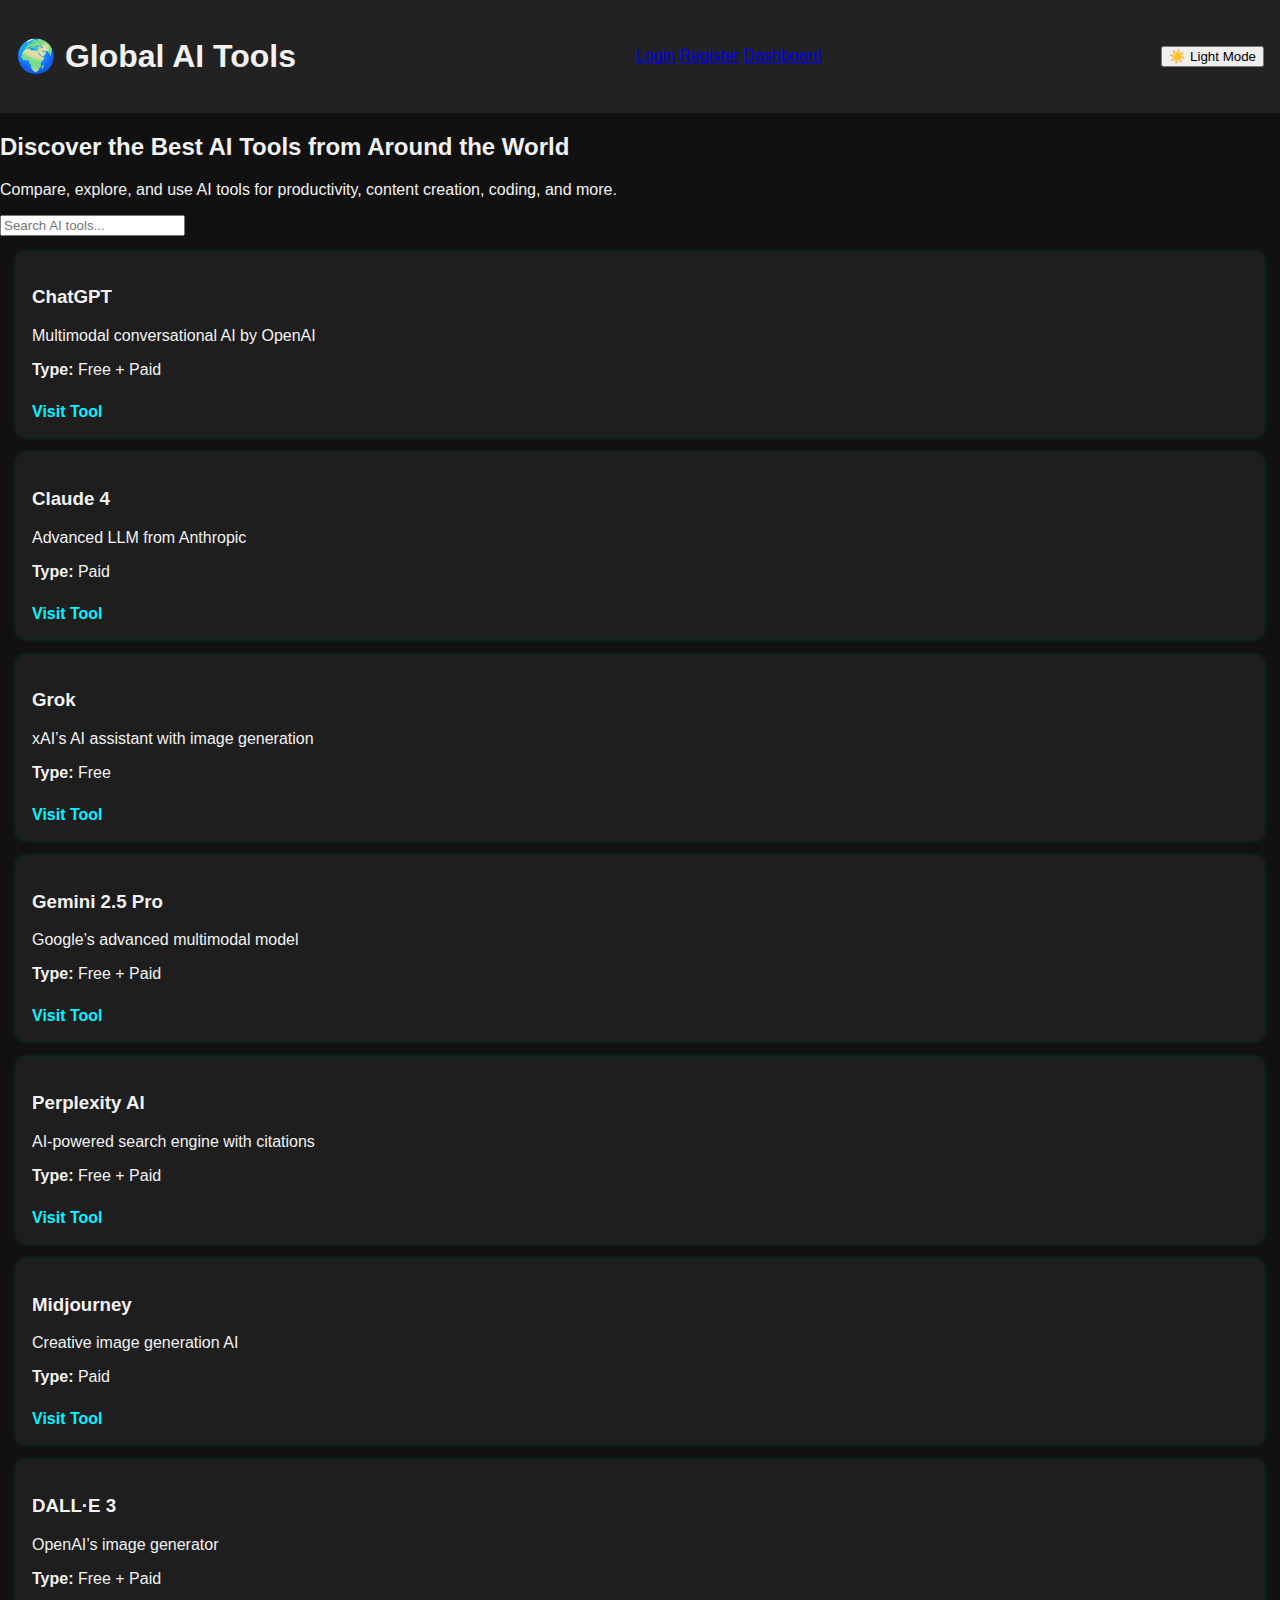
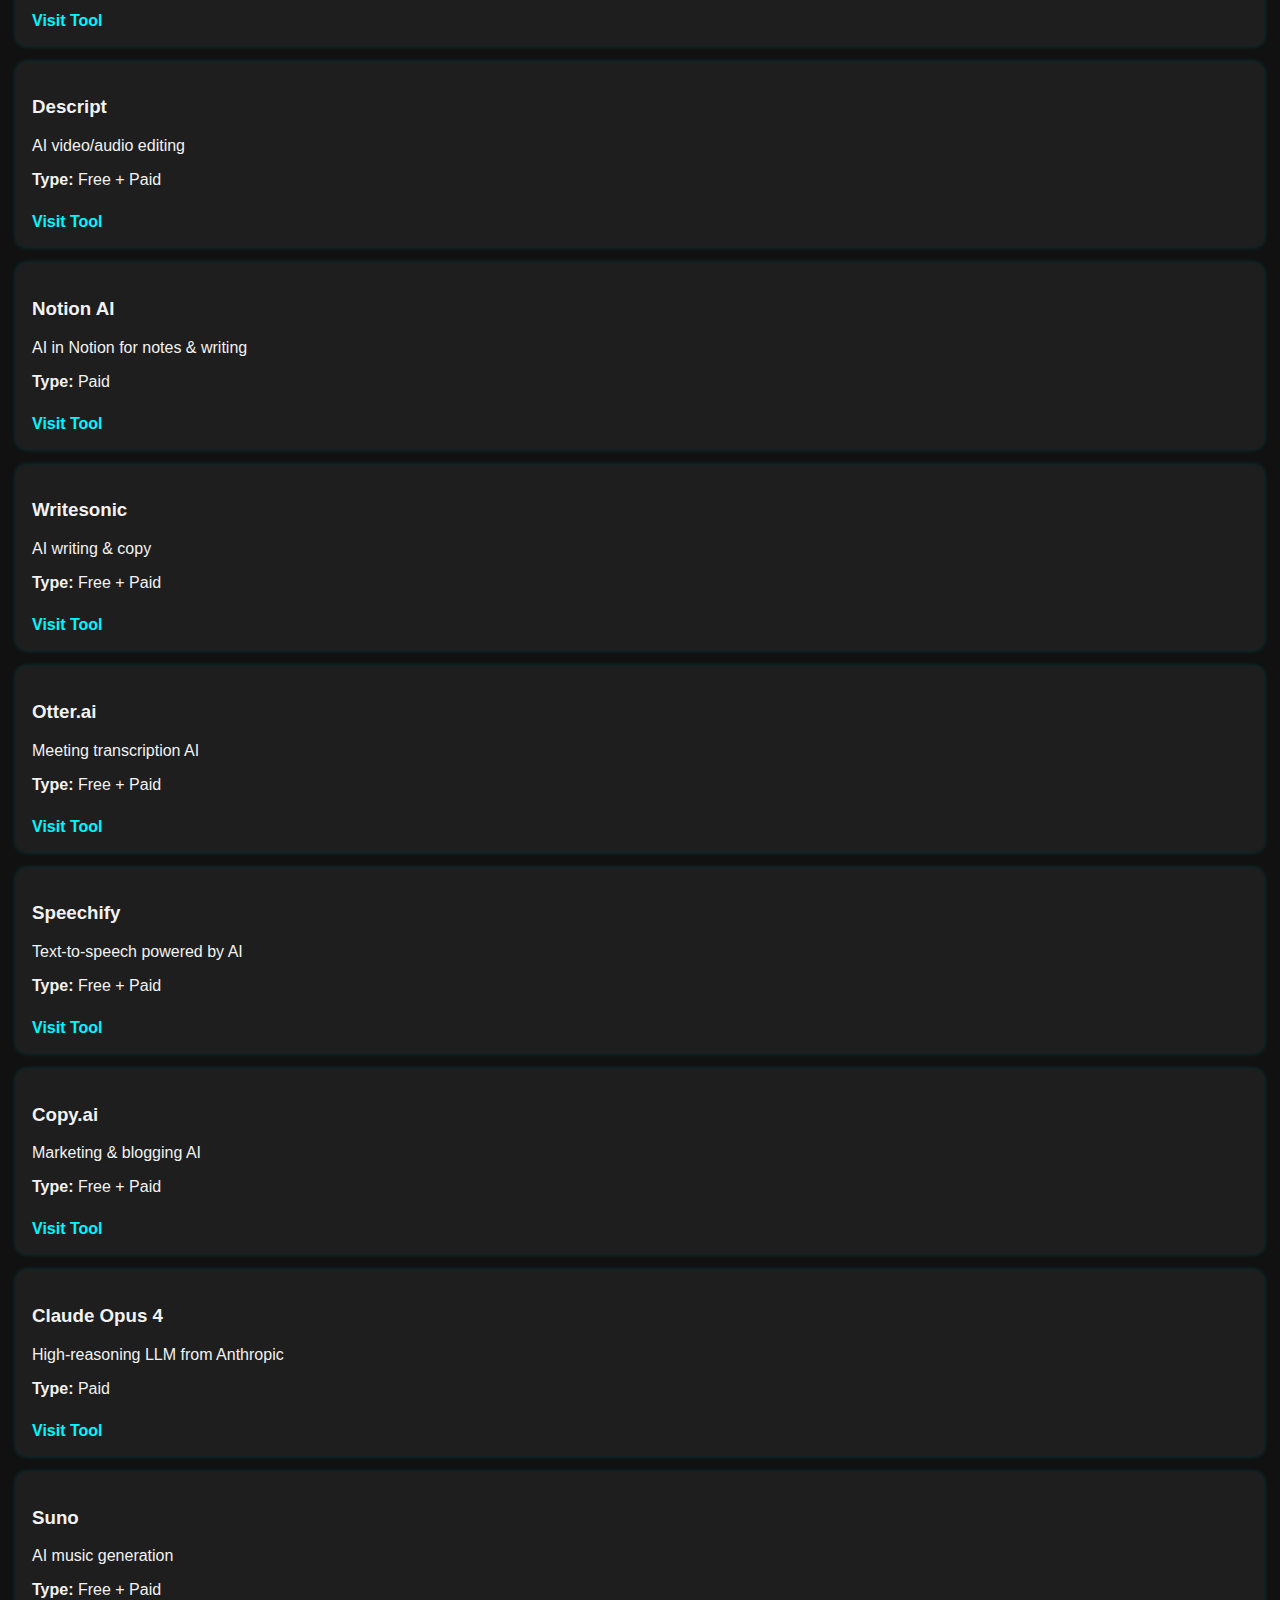
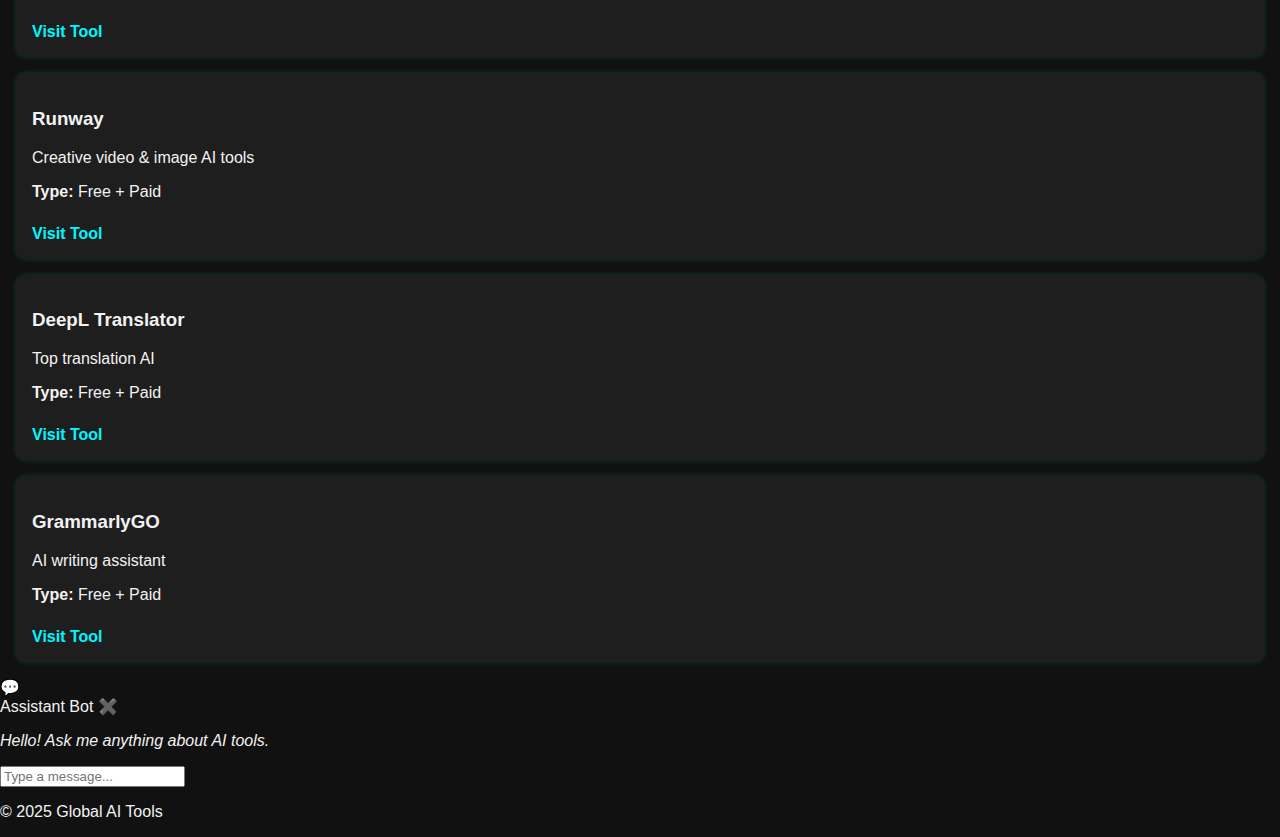
<file: index.html>
<!DOCTYPE html>
<html lang="en">
<head>
  <meta charset="UTF-8" />
  <meta name="viewport" content="width=device-width, initial-scale=1.0"/>
  <title>Global AI Tools</title>
  <link rel="stylesheet" href="style.css" />
  <script src="https://js.puter.com/v2/"></script>
</head>
<body>
  <header>
    <h1>🌍 Global AI Tools</h1>
    <nav>
      <a href="login.html">Login</a>
      <a href="register.html">Register</a>
      <a href="dashboard.html">Dashboard</a>
    </nav>
    <button id="theme-toggle" class="toggle-btn">☀️ Light Mode</button>
  </header>
  
  <section class="hero">
    <h2>Discover the Best AI Tools from Around the World</h2>
    <p>Compare, explore, and use AI tools for productivity, content creation, coding, and more.</p>
    <input type="text" id="search" placeholder="Search AI tools..." />
  </section>

  <section id="tools-container">
    <!-- JS injects tool cards here -->
  </section>

  <!-- Chatbot -->
  <div id="chatbot-button">💬</div>
  <div id="chatbot-window" class="hidden">
    <div class="chat-header">Assistant Bot <span id="close-chat">✖️</span></div>
    <div class="chat-body" id="chat-body">
      <p><em>Hello! Ask me anything about AI tools.</em></p>
    </div>
    <input type="text" id="chat-input" placeholder="Type a message..." />
  </div>

  <footer>
    <p>© 2025 Global AI Tools</p>
  </footer>

  <script src="script.js"></script>
</body>
</html>
</file>
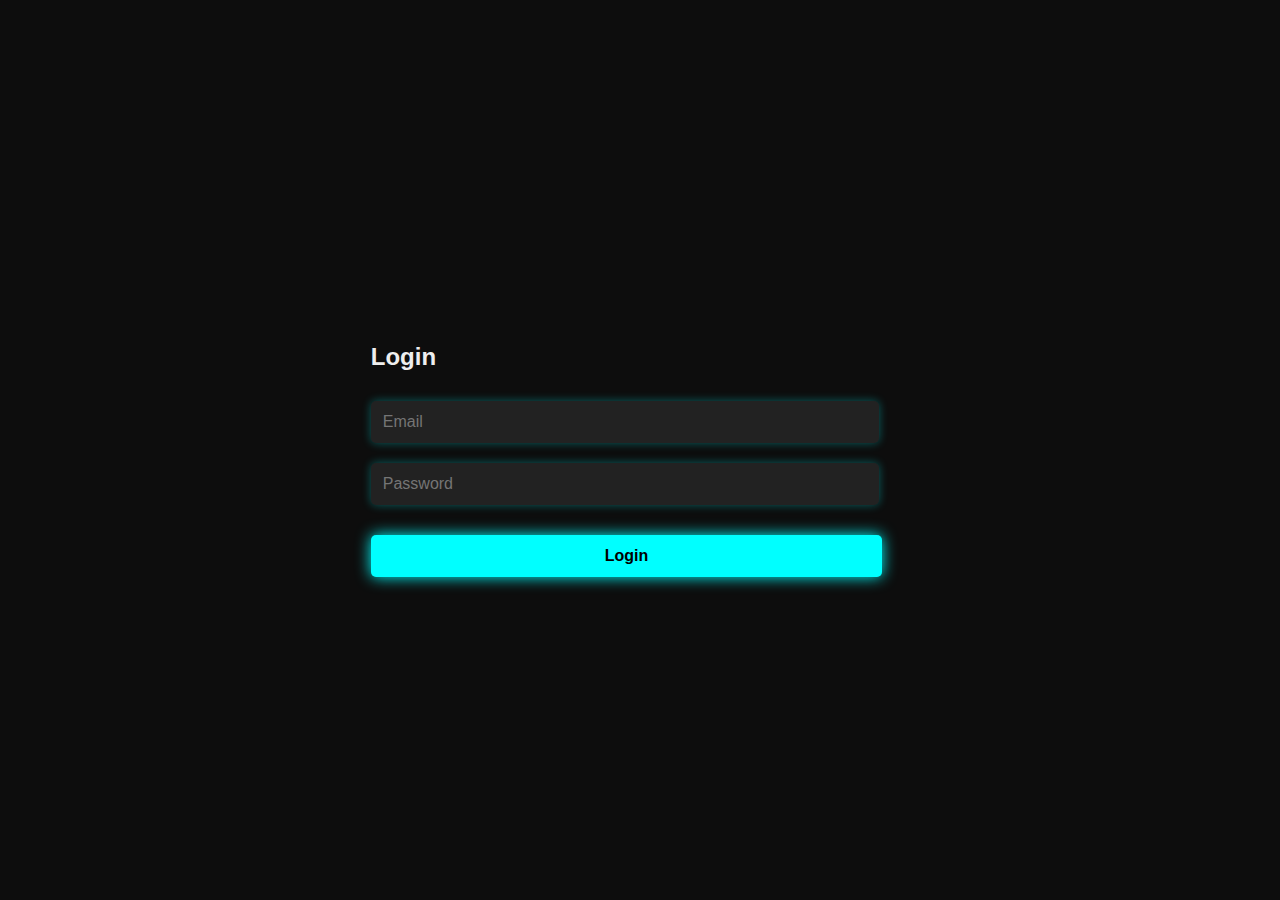
<file: login.html>
<!DOCTYPE html>
<html lang="en">
<head>
  <meta charset="UTF-8">
  <title>Login</title>
  <link rel="stylesheet" href="login.css">
  <script defer src="login.js"></script>
</head>
<body>
  <div class="form-box">
    <h2>Login</h2>
    <form id="loginForm">
      <input type="email" id="loginEmail" placeholder="Email" required>
      <input type="password" id="loginPassword" placeholder="Password" required>
      <button type="submit">Login</button>
    </form>
  </div>
</body>
</html>
</file>
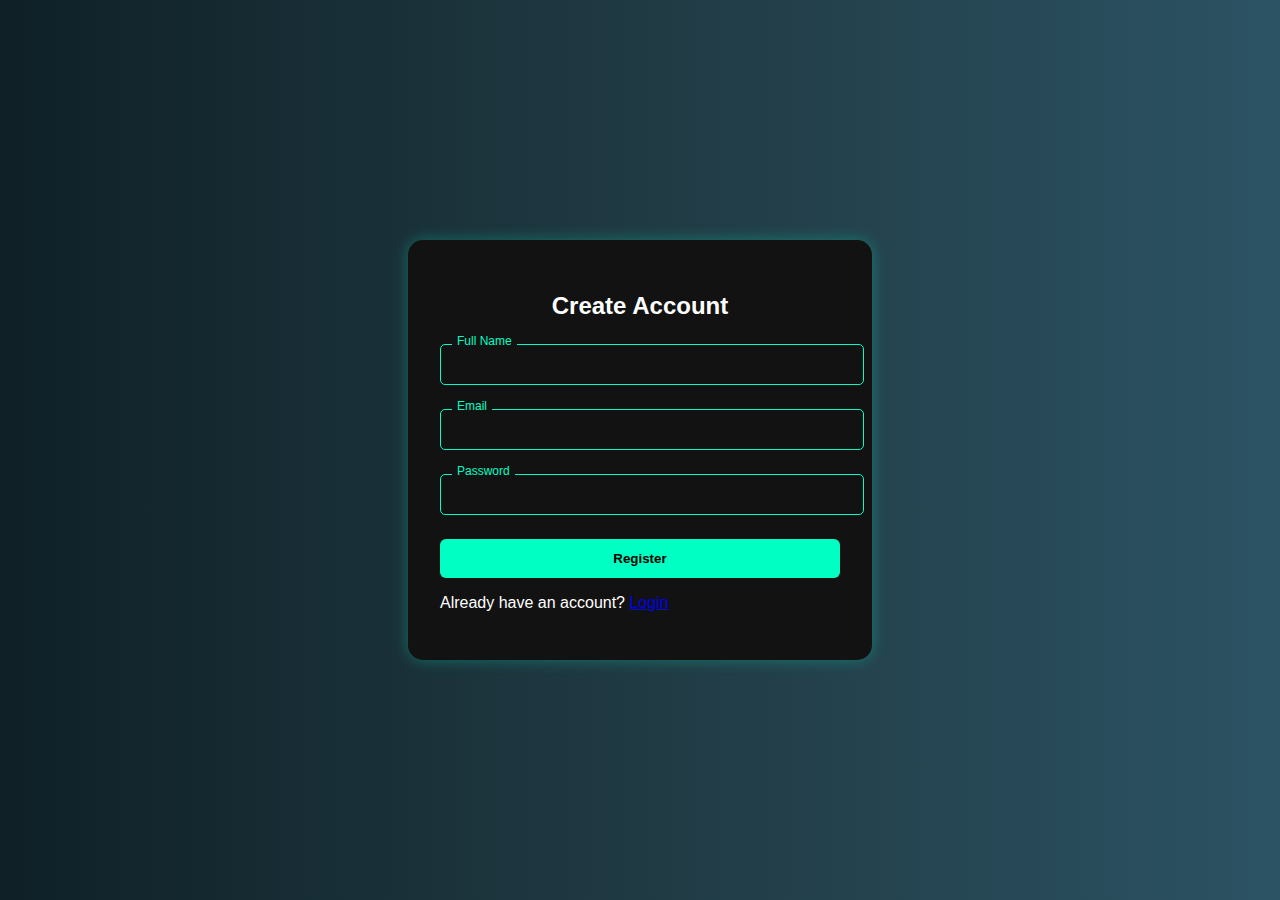
<file: register.html>
<!DOCTYPE html>
<html lang="en">
<head>
  <meta charset="UTF-8" />
  <meta name="viewport" content="width=device-width, initial-scale=1.0"/>
  <title>Register - AIDost</title>
  <link rel="stylesheet" href="register.css" />
</head>
<body class="register-body">
  <div class="form-container">
    <h2>Create Account</h2>
    <form id="registerForm">
      <div class="form-group">
        <input type="text" id="name" required />
        <label for="name">Full Name</label>
      </div>
      <div class="form-group">
        <input type="email" id="email" required />
        <label for="email">Email</label>
      </div>
      <div class="form-group">
        <input type="password" id="password" required />
        <label for="password">Password</label>
      </div>
      <button type="submit" class="btn-glow">Register</button>
    </form>
    <p>Already have an account? <a href="login.html">Login</a></p>
  </div>
  <script src="register.js"></script>
</body>
</html>
</file>
<file: style.css>
body {
  margin: 0;
  font-family: 'Segoe UI', sans-serif;
  background-color: #111;
  color: #f2f2f2;
  transition: background 0.4s, color 0.4s;
}

.light-mode {
  background-color: #f5f5f5;
  color: #222;
}

header {
  padding: 1rem;
  background-color: #222;
  display: flex;
  justify-content: space-between;
  align-items: center;
}

header input {
  padding: 8px;
  font-size: 1rem;
  border-radius: 5px;
  border: none;
}

.tool-card {
  margin: 1rem;
  padding: 1rem;
  background: #1e1e1e;
  border-radius: 10px;
  box-shadow: 0 0 5px #00f7ff33;
  transition: transform 0.3s;
}

.tool-card a {
  display: inline-block;
  margin-top: 0.5rem;
  color: #00f7ff;
  text-decoration: none;
  font-weight: bold;
}

.tool-card:hover {
  transform: scale(1.02);
}

.light-mode .tool-card {
  background: #ffffff;
  box-shadow: 0 0 5px #00f7ff66;
}

#chatbot-section {
  margin: 2rem;
  background: #1a1a1a;
  padding: 1rem;
  border-radius: 10px;
}

#chat-messages {
  height: 150px;
  overflow-y: auto;
  margin-bottom: 1rem;
}

.user-msg {
  text-align: right;
  margin-bottom: 0.5rem;
  color: #00ff99;
}

.bot-msg {
  text-align: left;
  margin-bottom: 0.5rem;
  color: #ffcc00;
}

/* Toggle Switch */
.switch {
  position: relative;
  display: inline-block;
  width: 40px;
  height: 20px;
}
.switch input {
  opacity: 0;
  width: 0;
  height: 0;
}
.slider {
  position: absolute;
  cursor: pointer;
  top: 0; left: 0; right: 0; bottom: 0;
  background-color: #ccc;
  transition: .4s;
  border-radius: 20px;
}
.slider:before {
  position: absolute;
  content: "";
  height: 14px;
  width: 14px;
  left: 3px;
  bottom: 3px;
  background-color: white;
  transition: .4s;
  border-radius: 50%;
}
input:checked + .slider {
  background-color: #00f7ff;
}
input:checked + .slider:before {
  transform: translateX(20px);
}
</file>
<file: login.css>
/* Neon + Dark Theme - Login Page */

body {
  margin: 0;
  font-family: 'Segoe UI', Tahoma, Geneva, Verdana, sans-serif;
  background: #0d0d0d;
  color: #eee;
  display: flex;
  align-items: center;
  justify-content: center;
  height: 100vh;
}

.container {
  background: #1a1a1a;
  padding: 40px;
  border-radius: 10px;
  border: 1px solid #0ff;
  box-shadow: 0 0 20px #0ff;
  width: 100%;
  max-width: 400px;
  text-align: center;
}

.container h2 {
  color: #0ff;
  text-shadow: 0 0 10px #0ff;
  margin-bottom: 30px;
}

form input {
  width: 90%;
  padding: 12px;
  margin: 10px 0;
  border: none;
  border-radius: 5px;
  background: #222;
  color: #0ff;
  font-size: 16px;
  box-shadow: 0 0 10px #0ff5;
  outline: none;
  transition: box-shadow 0.3s;
}

form input:focus {
  box-shadow: 0 0 15px #0ff;
}

form button {
  width: 95%;
  padding: 12px;
  margin-top: 20px;
  font-size: 16px;
  background: #0ff;
  color: #000;
  border: none;
  border-radius: 5px;
  cursor: pointer;
  font-weight: bold;
  box-shadow: 0 0 15px #0ff;
  transition: 0.3s;
}

form button:hover {
  background: #00f5ff;
  box-shadow: 0 0 20px #0ff;
}
</file>
<file: register.css>
body.register-body {
  margin: 0;
  font-family: "Segoe UI", sans-serif;
  background: linear-gradient(to right, #0f2027, #203a43, #2c5364);
  color: #fff;
  display: flex;
  align-items: center;
  justify-content: center;
  height: 100vh;
}

.form-container {
  background-color: #121212;
  padding: 2rem;
  border-radius: 15px;
  box-shadow: 0 0 15px rgba(0, 255, 200, 0.3);
  width: 100%;
  max-width: 400px;
}

h2 {
  text-align: center;
  margin-bottom: 1.5rem;
}

.form-group {
  position: relative;
  margin-bottom: 1.5rem;
}

input {
  width: 100%;
  padding: 12px 12px 12px 10px;
  background: transparent;
  border: 1px solid #00ffc3;
  color: #fff;
  outline: none;
  border-radius: 5px;
}

label {
  position: absolute;
  top: 12px;
  left: 12px;
  color: #aaa;
  pointer-events: none;
  transition: 0.3s ease;
}

input:focus + label,
input:not(:placeholder-shown) + label {
  top: -10px;
  font-size: 12px;
  color: #00ffc3;
  background: #121212;
  padding: 0 5px;
}

.btn-glow {
  width: 100%;
  padding: 12px;
  background: #00ffc3;
  color: #000;
  font-weight: bold;
  border: none;
  border-radius: 6px;
  cursor: pointer;
  transition: all 0.3s;
}

.btn-glow:hover {
  background: #00bfa6;
  box-shadow: 0 0 15px #00ffc3;
}
</file>
